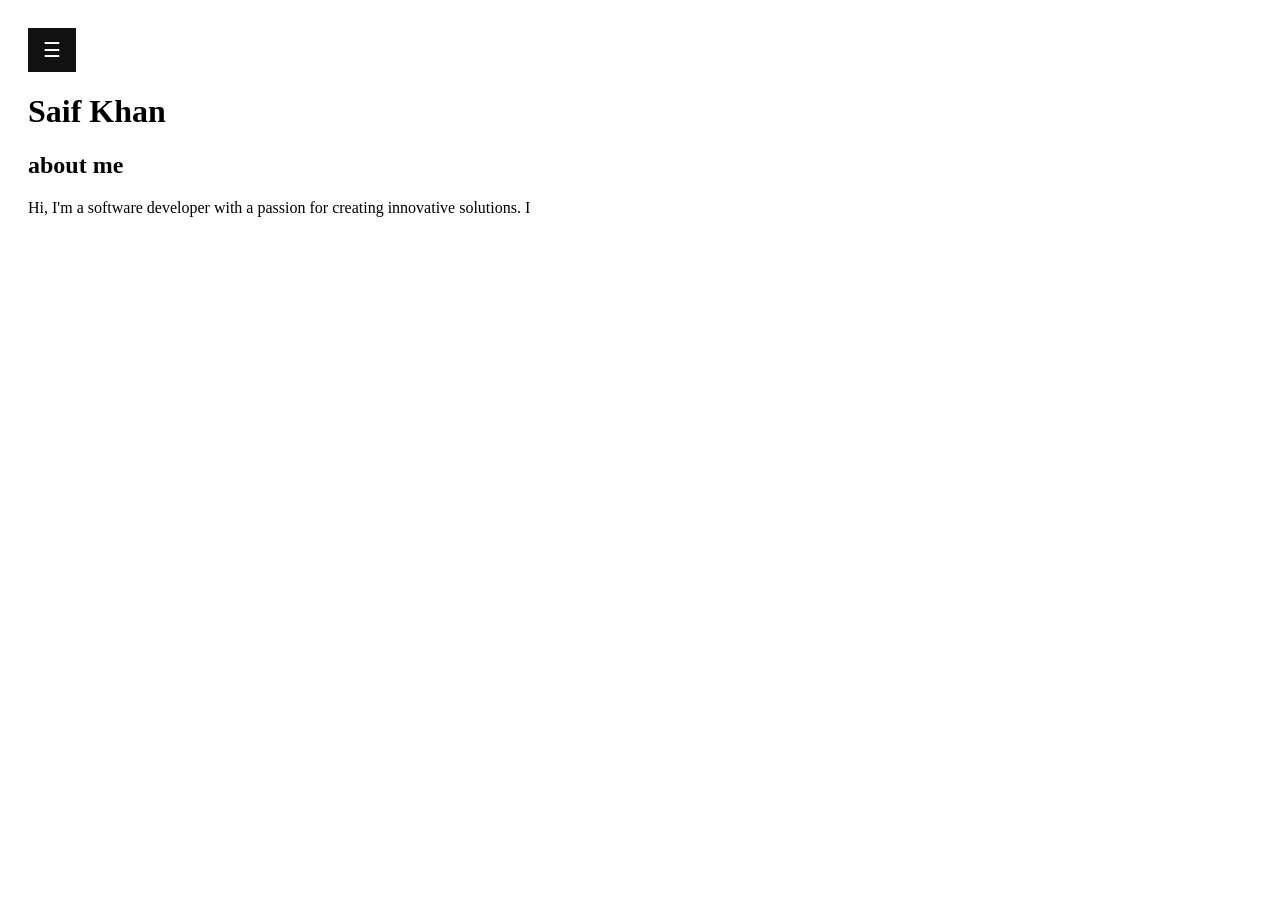
<file: index.html>
<!DOCTYPE html>
<html lang="en">
<head>

<meta charset="UTF-8">
<meta name="viewport" content="width=device-width, initial-scale=1.0">
<title>My Portfolio</title>
<link rel="icon" type="image/png" href="images.png">
<link rel="stylesheet" href="style.css">
<script src="script.js"></script>

</head>
<body>
<div id="mySidebar" class="sidebar">
  <a href="javascript:void(0)" class="closebtn" onclick="closeNav()">&times;</a>
  <a href="index.html">About</a>
  <a href="projects.html">Projects</a>
  <a href="contacts.html">Contact</a>
</div>

<div id="main">
  <button class="openbtn" onclick="openNav()">&#9776; </button>


  <h1>Saif Khan</h1>
  <h2>about me</h2>
  <p>Hi, I'm a software developer with a passion for creating innovative solutions. I
</div>
</body>
</html>
</file>
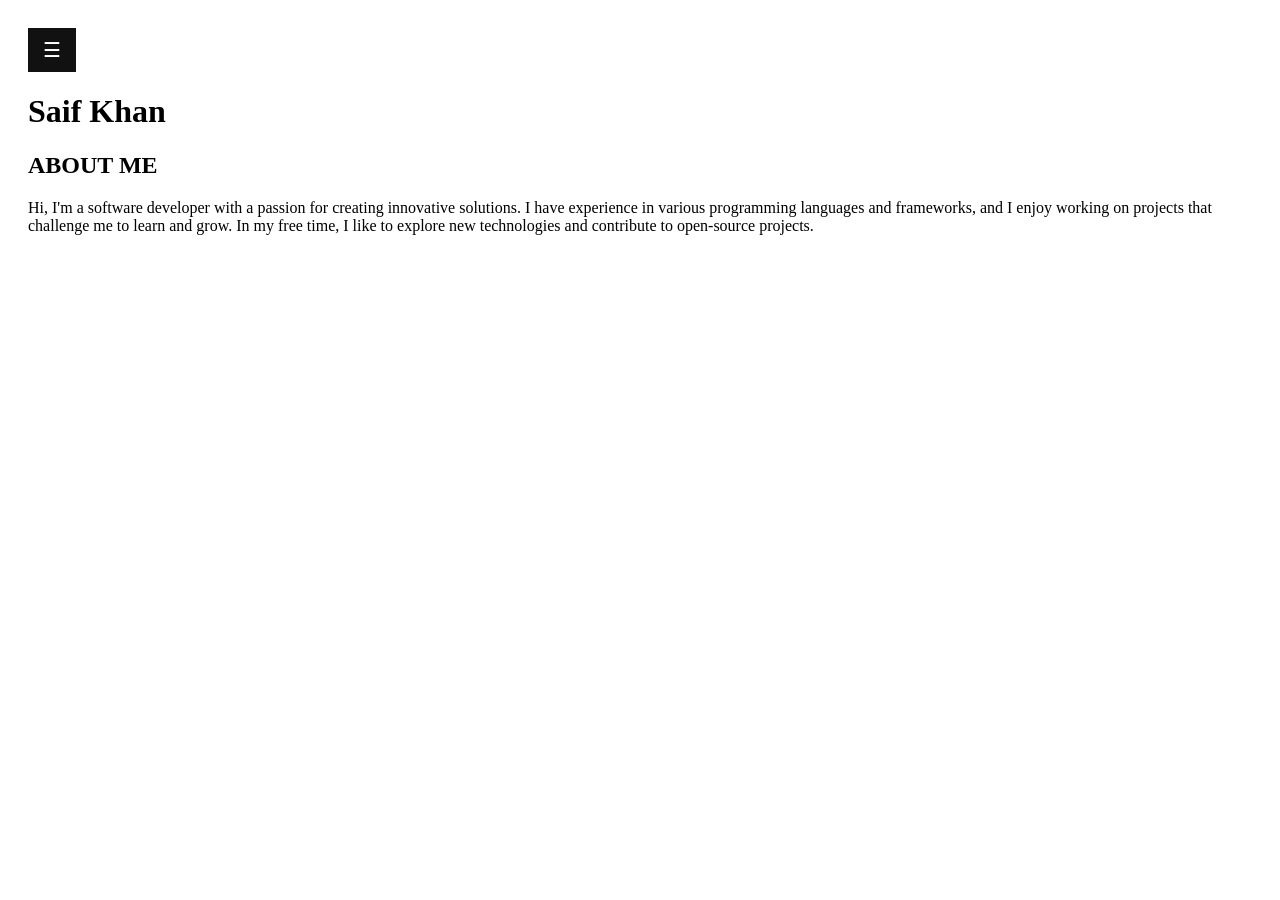
<file: about.html>
<!DOCTYPE html>
<html lang="en">
<head>

<meta charset="UTF-8">
<meta name="viewport" content="width=device-width, initial-scale=1.0">
<title>My Portfolio</title>
<link rel="icon" type="image/png" href="images.png">
<link rel="stylesheet" href="style.css">
<script src="script.js"></script>


</head>
<body>

<div id="mySidebar" class="sidebar">
  <a href="javascript:void(0)" class="closebtn" onclick="closeNav()">&times;</a>
  <a href="index.html">Intro</a>
  <a href="projects.html">Projects</a>
  <a href="contacts.html">Contact</a>
</div>

<div id="main">
  <button class="openbtn" onclick="openNav()">&#9776; </button>


  <h1>Saif Khan</h1>
  <h2>ABOUT ME</h2>
  <p>Hi, I'm a software developer with a passion for creating innovative solutions.
     I have experience in various programming languages and frameworks, 
     and I enjoy working on projects that challenge me to learn and grow.
    In my free time, I like to explore new technologies and contribute to open-source projects.</p>
</div>

</body>
</html>
</file>
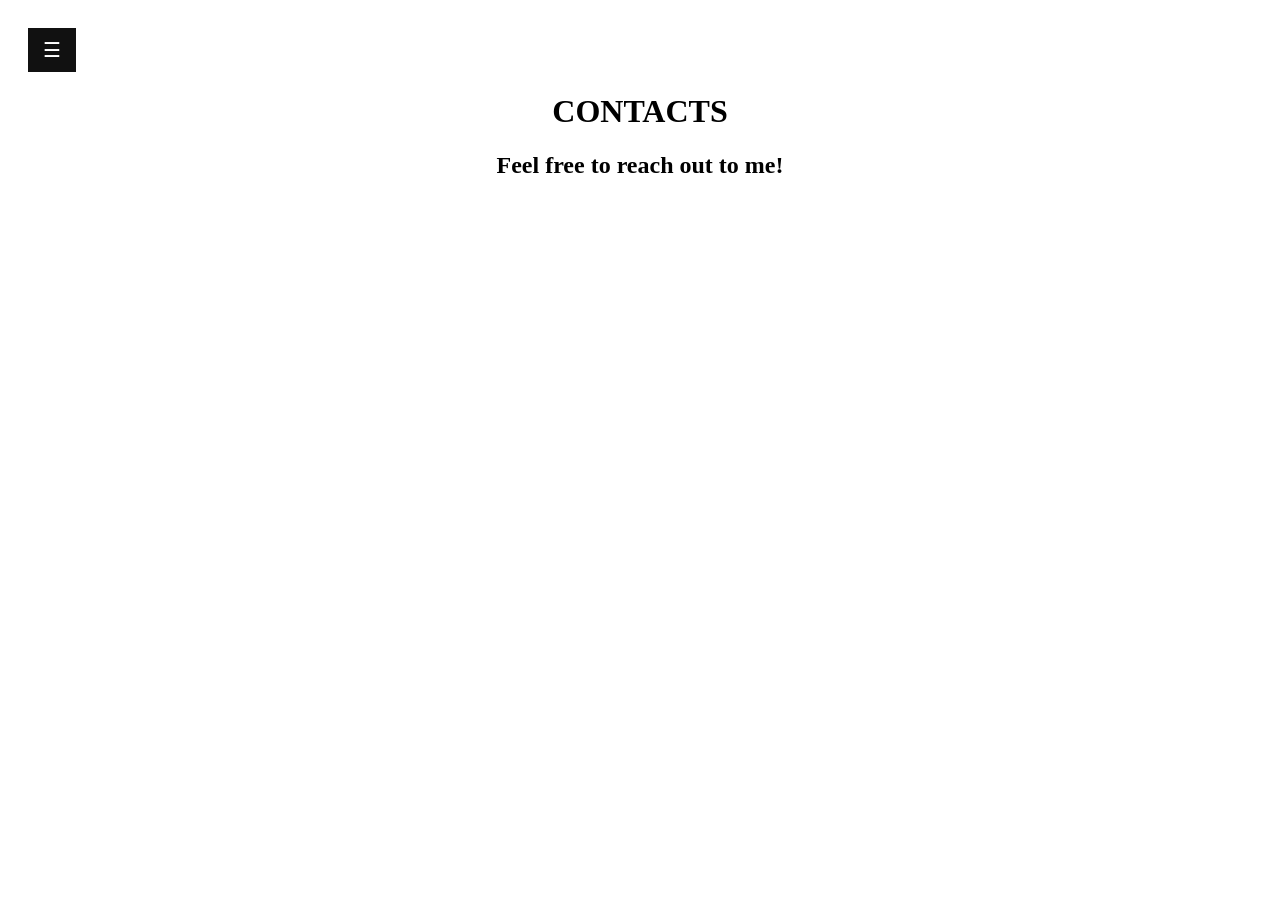
<file: contacts.html>
<!DOCTYPE html>
<html lang="en">
<head>

<meta charset="UTF-8">
<meta name="viewport" content="width=device-width, initial-scale=1.0">
<title>My Portfolio</title>
<link rel="icon" type="image/png" href="images.png">
<link rel="stylesheet" href="style.css">
<script src="script.js"></script>

</head>
<body>
    <div id="mySidebar" class="sidebar">
  <a href="javascript:void(0)" class="closebtn" onclick="closeNav()">&times;</a>
  <a href="index.html">Intro</a>
  <a href="projects.html">Projects</a>
  <a href="contacts.html">Contact</a>
</div>

<div id="main">
  <button class="openbtn" onclick="openNav()">&#9776; </button>

<div class="contacts">
<h1>CONTACTS</h1>
<h2>Feel free to reach out to me!</h2>
</div>

    </body>
</file>
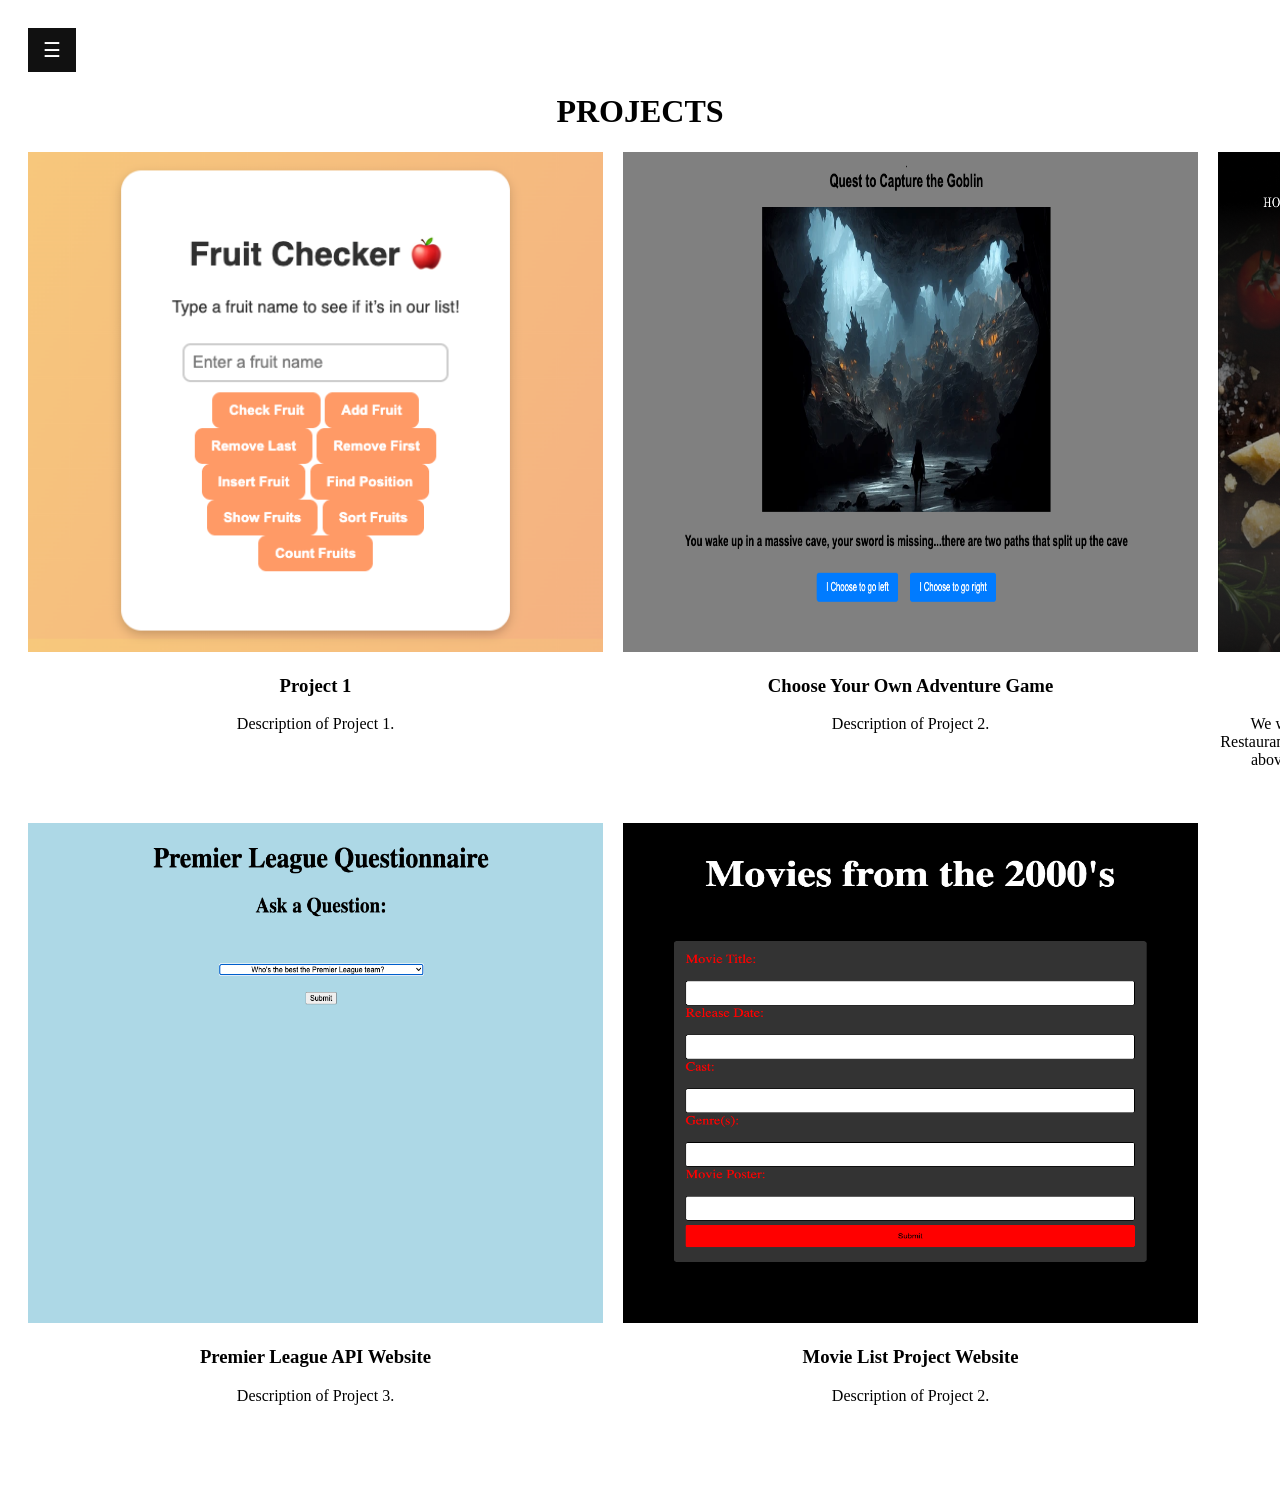
<file: projects.html>
<!DOCTYPE html>
<html lang="en">

<head>

  <meta charset="UTF-8">
  <meta name="viewport" content="width=device-width, initial-scale=1.0">
  <title>My Portfolio</title>
  <link rel="icon" type="image/png" href="images.png">
  <link rel="stylesheet" href="style.css">
  <script src="script.js"></script>

</head>

<body>
  <div id="mySidebar" class="sidebar">
    <a href="javascript:void(0)" class="closebtn" onclick="closeNav()">&times;</a>
    <a href="index.html">Intro</a>
    <a href="projects.html">Projects</a>
    <a href="contacts.html">Contact</a>
  </div>

  <div id="main">
    <button class="openbtn" onclick="openNav()">&#9776; </button>




    <div class="projects">
      <h1>PROJECTS</h1>


  



    <div class="project-boxes">
        <div class="box">
          <a href="https://codepen.io/saifwebdesign/pen/NPxMYVv">
            <img src="fruit-checker-img.png" width="575px" height="500px">
          </a>
          <h3>Project 1</h3>
          <p>Description of Project 1.</p>
        </div>
        <div class="box">
          <img src="pick.png" width="575px" height="500px">
          <h3>Choose Your Own Adventure Game </h3>
          <p>Description of Project 2.</p>
        </div>
        <div class="box">
          <img src="Osteria.png" width="575px" height="500px">
          <h3>Osteria Nobile</h3>
          <p>We were assigned to create a website for a business and we landed on an Italian Restaurant to create a website for.
            We started with a Figma design first, which is displays above, and then we went into coding the actual website using HTML, CSS, and JavaScript.</p>
        </div>
                <div class="box">
          <img src="PLAPI.png" width="575px" height="500px">
          <h3>Premier League API Website</h3>
          <p>Description of Project 3.</p>
        </div>
                <div class="box">
          <img src="Movie.png" width="575px" height="500px">
          <h3>Movie List Project Website</h3>
          <p>Description of Project 2.</p>
        </div>
    </div>
</body>
</file>
<file: style.css>
body {
  cursor: url('./cursor-final.png'), auto;
}







/* Sourced from w3schools.com, modified to fit my needs. */
/* The sidebar menu */
.sidebar {
  height: 100%; /* 100% Full-height */
  width: 0; /* 0 width - change this with JavaScript */
  position: fixed; /* Stay in place */
  z-index: 1; /* Stay on top */
  top: 0;
  left: 0;
  background-color: #111; /* Black*/
  overflow-x: hidden; /* Disable horizontal scroll */
  padding-top: 60px; /* Place content 60px from the top */
  transition: 0.5s; /* 0.5 second transition effect to slide in the sidebar */
}

/* The sidebar links */
.sidebar a {
  padding: 8px 8px 8px 32px;
  text-decoration: none;
  font-size: 25px;
  color: #818181;
  display: block;
  transition: 0.3s;
}

/* When you mouse over the navigation links, change their color */
.sidebar a:hover {
  color: #f1f1f1;
}

/* Position and style the close button (top right corner) */
.sidebar .closebtn {
  position: absolute;
  top: 0;
  right: 25px;
  font-size: 36px;
  margin-left: 50px;
}

/* The button used to open the sidebar */
.openbtn {
  font-size: 20px;
  cursor: pointer;
  background-color: #111;
  color: white;
  padding: 10px 15px;
  border: none;
}

.openbtn:hover {
  background-color: #444;
}

/* Style page content - use this if you want to push the page content to the right when you open the side navigation */
#main {
  transition: margin-left .5s; /* If you want a transition effect */
  padding: 20px;
}

/* On smaller screens, where height is less than 450px, change the style of the sidenav (less padding and a smaller font size) */
@media screen and (max-height: 450px) {
  .sidebar {padding-top: 15px;}
  .sidebar a {font-size: 18px;}
}

.contacts{
  text-align:center;
}

.projects{
  text-align:center;
}

.project-boxes {
  display: grid;
  grid-template-columns: repeat(3, 1fr);
  grid-template-rows: repeat(2, 1fr);
  grid-column-gap: 20px;
  grid-row-gap: 20px;
}


.parent {
    display: grid;
    grid-template-columns: repeat(6, 1fr);
    grid-template-rows: repeat(10, 1fr);
    gap: 2px;
}
    
.div1 {
    grid-column: span 2 / span 2;
    grid-row: span 4 / span 4;
}

.div2 {
    grid-column: span 2 / span 2;
    grid-column-start: 1;
    grid-row-start: 5;
}

.div3 {
    grid-column: span 2 / span 2;
    grid-row: span 4 / span 4;
    grid-column-start: 3;
    grid-row-start: 1;
}

.div4 {
    grid-column: span 2 / span 2;
    grid-row: span 4 / span 4;
    grid-column-start: 5;
    grid-row-start: 1;
}

.div5 {
    grid-column: span 2 / span 2;
    grid-column-start: 3;
    grid-row-start: 5;
}

.div8 {
    grid-column: span 2 / span 2;
    grid-column-start: 5;
    grid-row-start: 5;
}

.div9 {
    grid-column: span 2 / span 2;
    grid-row: span 4 / span 4;
    grid-row-start: 6;
}

.div10 {
    grid-column: span 2 / span 2;
    grid-row: span 4 / span 4;
    grid-column-start: 3;
    grid-row-start: 6;
}

.div11 {
    grid-column: span 2 / span 2;
    grid-row: span 4 / span 4;
    grid-column-start: 5;
    grid-row-start: 6;
}

.div12 {
    grid-column: span 2 / span 2;
    grid-column-start: 5;
    grid-row-start: 10;
}

.div13 {
    grid-column: span 2 / span 2;
    grid-column-start: 1;
    grid-row-start: 10;
}

.div14 {
    grid-column: span 2 / span 2;
    grid-column-start: 3;
    grid-row-start: 10;
}
</file>
